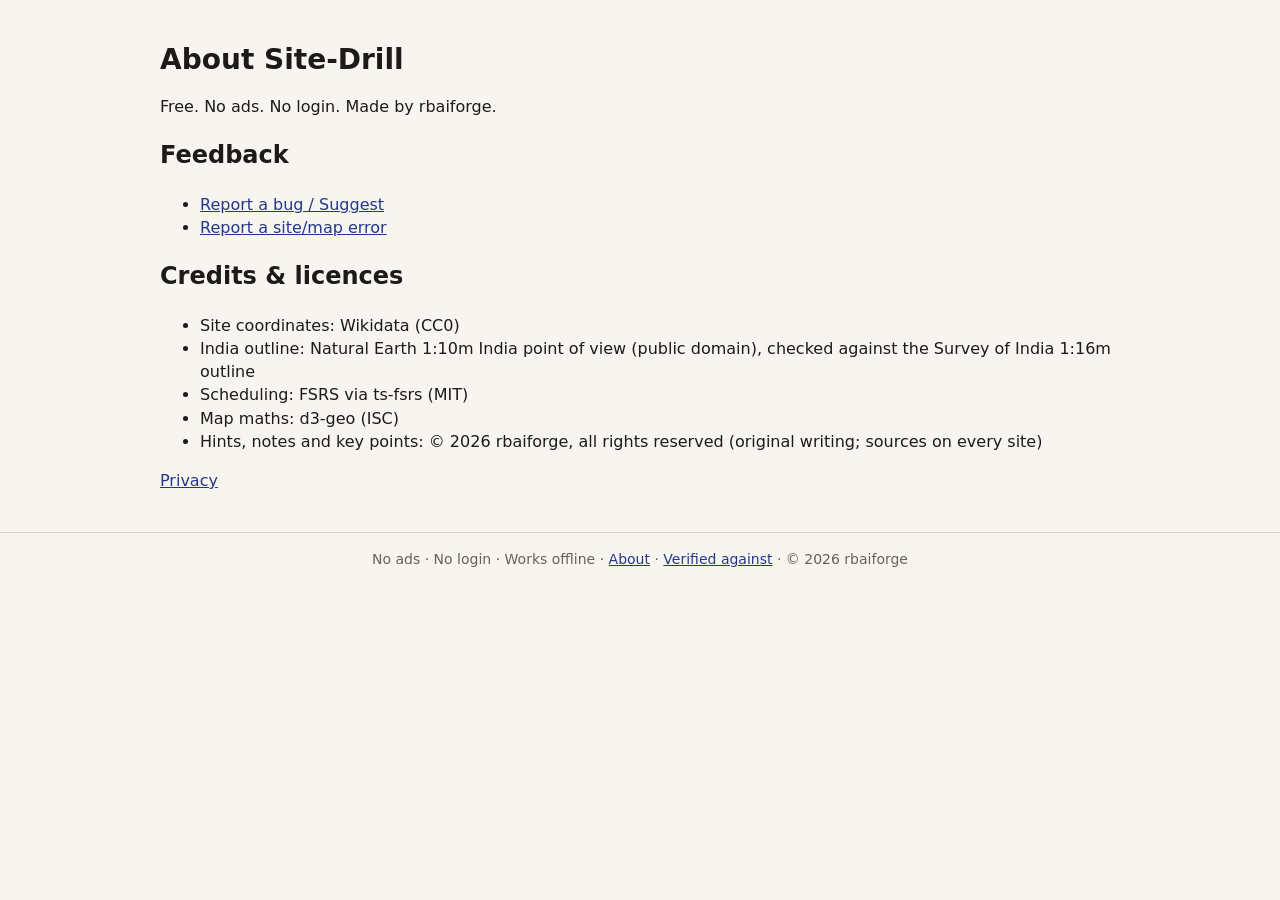
<file: about/index.html>
<!DOCTYPE html><html lang="en"><head><meta charset="utf-8"><meta name="viewport" content="width=device-width, initial-scale=1"><title>About · Site-Drill</title><meta name="description" content="About Site-Drill: free, no ads, no login."><meta name="theme-color" content="#2f45a5"><link rel="icon" href="/site-drill/icon.svg" type="image/svg+xml"><link rel="manifest" href="/site-drill/manifest.webmanifest"><script>
      document.documentElement.dataset.theme = matchMedia('(prefers-color-scheme: dark)').matches ? 'dark' : 'light';
    </script><script>(function(){const base = "/site-drill/";

      if ('serviceWorker' in navigator) navigator.serviceWorker.register(base + 'sw.js', { scope: base });
    })();</script><style>:root{--paper:#f7f5ef;--surface:#fff;--surface-2:#efece4;--surface-3:#e4e0d5;--land:#ece6d7;--sea:#fbfaf7;--map-outline:#1c1b19;--grid:#cbc4b3;--ink:#1c1b19;--ink-2:#48453f;--ink-3:#66625a;--line:#dad4c6;--line-strong:#a9a291;--accent:#2f45a5;--on-accent:#fff;--accent-soft:#e7eaf8;--accent-ink:#24378a;--near:#7a4d00;--near-bg:#fbefd5;--good:#1d6b41;--good-bg:#e1f1e7;--bad:#a1261d;--bad-bg:#fbe5e2;--scrim:#14131173;--focus:#2f45a5;--font:system-ui,-apple-system,"Segoe UI",Roboto,"Noto Sans","Helvetica Neue",Arial,sans-serif;--font-deva:"Noto Sans Devanagari","Nirmala UI",sans-serif;--fs-xs:12px;--fs-sm:14px;--fs-md:16px;--fs-lg:18px;--fs-xl:22px;--fs-2xl:28px;--fs-3xl:32px;--lh-tight:1.2;--lh:1.45;--fw-reg:400;--fw-med:560;--fw-bold:700;--fw-black:800;--sp-1:4px;--sp-2:8px;--sp-3:12px;--sp-4:16px;--sp-5:20px;--sp-6:24px;--sp-8:32px;--sp-10:40px;--r-sm:8px;--r-md:12px;--r-lg:16px;--r-xl:24px;--r-pill:999px;--e-1:0 1px 2px #1c1b1914,0 1px 3px #1c1b190f;--e-2:0 4px 14px #1c1b191f;--e-3:0 -6px 24px #1c1b1929;--tap:48px;--dur:.16s}[data-theme=dark]{--paper:#141412;--surface:#1e1d1a;--surface-2:#292824;--surface-3:#34322d;--land:#2b2924;--sea:#191816;--map-outline:#ece7db;--grid:#4a473f;--ink:#efebe1;--ink-2:#cbc6ba;--ink-3:#a8a296;--line:#3a3833;--line-strong:#5f5b52;--accent:#a3b3ff;--on-accent:#131833;--accent-soft:#262c4d;--accent-ink:#c3cdff;--near:#f2c46b;--near-bg:#3a2e15;--good:#86d7a6;--good-bg:#16301f;--bad:#ff9d93;--bad-bg:#3b1b18;--scrim:#0009;--focus:#a3b3ff;--e-1:0 1px 2px #00000080;--e-2:0 6px 18px #0000008c;--e-3:0 -6px 24px #0009}html{color-scheme:light dark}body{background:var(--paper);color:var(--ink);font-family:var(--font);font-size:var(--fs-md);line-height:var(--lh);margin:0}a{color:var(--accent-ink)}:focus-visible{outline:2px solid var(--focus);outline-offset:2px}main{max-width:960px;padding:var(--sp-6) var(--sp-4);margin:0 auto}h1{font-size:var(--fs-2xl);font-weight:var(--fw-black);line-height:var(--lh-tight)}.lede{font-size:var(--fs-lg);color:var(--ink-2)}.muted{color:var(--ink-3)}.card{background:var(--surface);border:1px solid var(--line);border-radius:var(--r-lg);padding:var(--sp-4);box-shadow:var(--e-1)}.periods{gap:var(--sp-2);margin:0;padding:0;list-style:none;display:grid}.periods a{min-height:var(--tap);padding:var(--sp-3) var(--sp-4);background:var(--surface);border:1px solid var(--line);border-radius:var(--r-lg);text-decoration:none;display:block}footer.site{border-top:1px solid var(--line);padding:var(--sp-4);text-align:center;font-size:var(--fs-sm);color:var(--ink-3)}
</style></head><body><main><h1>About Site-Drill</h1><p>Free. No ads. No login. Made by rbaiforge.</p><h2>Feedback</h2><ul><li><a href="https://rbaiforge.github.io/feedback/?product=site-drill">Report a bug / Suggest</a></li><li><a href="https://rbaiforge.github.io/feedback/?product=site-drill&amp;type=map-error">Report a site/map error</a></li></ul><h2>Credits &amp; licences</h2><ul><li>Site coordinates: Wikidata (CC0)</li><li>India outline: Natural Earth 1:10m India point of view (public domain), checked against the Survey of India 1:16m outline</li><li>Scheduling: FSRS via ts-fsrs (MIT)</li><li>Map maths: d3-geo (ISC)</li><li>Hints, notes and key points: © 2026 rbaiforge, all rights reserved (original writing; sources on every site)</li></ul><p><a href="https://rbaiforge.github.io/legal/site-drill/">Privacy</a></p></main><footer class="site">No ads · No login · Works offline · <a href="/site-drill/about/">About</a> · <a href="/site-drill/verified/">Verified against</a> · © 2026 rbaiforge</footer></body></html>
</file>
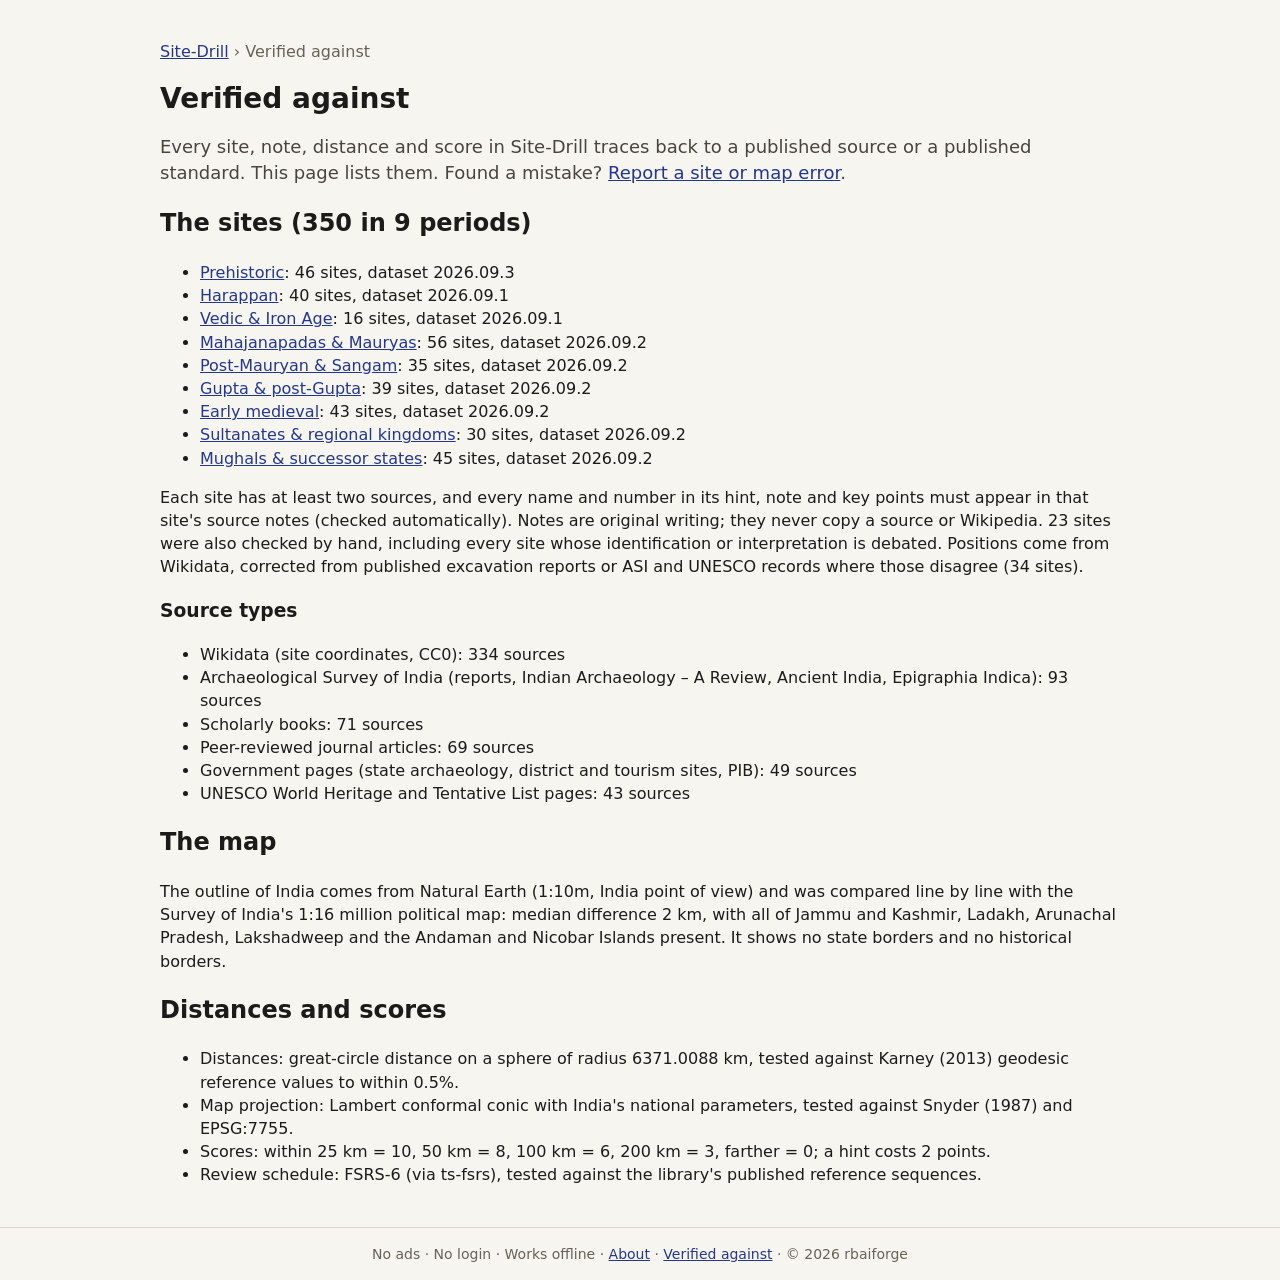
<file: verified/index.html>
<!DOCTYPE html><html lang="en"><head><meta charset="utf-8"><meta name="viewport" content="width=device-width, initial-scale=1"><title>Verified against · Site-Drill</title><meta name="description" content="The published sources, map check and tests behind every site, distance and score in Site-Drill."><meta name="theme-color" content="#2f45a5"><link rel="icon" href="/site-drill/icon.svg" type="image/svg+xml"><link rel="manifest" href="/site-drill/manifest.webmanifest"><script>
      document.documentElement.dataset.theme = matchMedia('(prefers-color-scheme: dark)').matches ? 'dark' : 'light';
    </script><script>(function(){const base = "/site-drill/";

      if ('serviceWorker' in navigator) navigator.serviceWorker.register(base + 'sw.js', { scope: base });
    })();</script><style>:root{--paper:#f7f5ef;--surface:#fff;--surface-2:#efece4;--surface-3:#e4e0d5;--land:#ece6d7;--sea:#fbfaf7;--map-outline:#1c1b19;--grid:#cbc4b3;--ink:#1c1b19;--ink-2:#48453f;--ink-3:#66625a;--line:#dad4c6;--line-strong:#a9a291;--accent:#2f45a5;--on-accent:#fff;--accent-soft:#e7eaf8;--accent-ink:#24378a;--near:#7a4d00;--near-bg:#fbefd5;--good:#1d6b41;--good-bg:#e1f1e7;--bad:#a1261d;--bad-bg:#fbe5e2;--scrim:#14131173;--focus:#2f45a5;--font:system-ui,-apple-system,"Segoe UI",Roboto,"Noto Sans","Helvetica Neue",Arial,sans-serif;--font-deva:"Noto Sans Devanagari","Nirmala UI",sans-serif;--fs-xs:12px;--fs-sm:14px;--fs-md:16px;--fs-lg:18px;--fs-xl:22px;--fs-2xl:28px;--fs-3xl:32px;--lh-tight:1.2;--lh:1.45;--fw-reg:400;--fw-med:560;--fw-bold:700;--fw-black:800;--sp-1:4px;--sp-2:8px;--sp-3:12px;--sp-4:16px;--sp-5:20px;--sp-6:24px;--sp-8:32px;--sp-10:40px;--r-sm:8px;--r-md:12px;--r-lg:16px;--r-xl:24px;--r-pill:999px;--e-1:0 1px 2px #1c1b1914,0 1px 3px #1c1b190f;--e-2:0 4px 14px #1c1b191f;--e-3:0 -6px 24px #1c1b1929;--tap:48px;--dur:.16s}[data-theme=dark]{--paper:#141412;--surface:#1e1d1a;--surface-2:#292824;--surface-3:#34322d;--land:#2b2924;--sea:#191816;--map-outline:#ece7db;--grid:#4a473f;--ink:#efebe1;--ink-2:#cbc6ba;--ink-3:#a8a296;--line:#3a3833;--line-strong:#5f5b52;--accent:#a3b3ff;--on-accent:#131833;--accent-soft:#262c4d;--accent-ink:#c3cdff;--near:#f2c46b;--near-bg:#3a2e15;--good:#86d7a6;--good-bg:#16301f;--bad:#ff9d93;--bad-bg:#3b1b18;--scrim:#0009;--focus:#a3b3ff;--e-1:0 1px 2px #00000080;--e-2:0 6px 18px #0000008c;--e-3:0 -6px 24px #0009}html{color-scheme:light dark}body{background:var(--paper);color:var(--ink);font-family:var(--font);font-size:var(--fs-md);line-height:var(--lh);margin:0}a{color:var(--accent-ink)}:focus-visible{outline:2px solid var(--focus);outline-offset:2px}main{max-width:960px;padding:var(--sp-6) var(--sp-4);margin:0 auto}h1{font-size:var(--fs-2xl);font-weight:var(--fw-black);line-height:var(--lh-tight)}.lede{font-size:var(--fs-lg);color:var(--ink-2)}.muted{color:var(--ink-3)}.card{background:var(--surface);border:1px solid var(--line);border-radius:var(--r-lg);padding:var(--sp-4);box-shadow:var(--e-1)}.periods{gap:var(--sp-2);margin:0;padding:0;list-style:none;display:grid}.periods a{min-height:var(--tap);padding:var(--sp-3) var(--sp-4);background:var(--surface);border:1px solid var(--line);border-radius:var(--r-lg);text-decoration:none;display:block}footer.site{border-top:1px solid var(--line);padding:var(--sp-4);text-align:center;font-size:var(--fs-sm);color:var(--ink-3)}
</style></head><body><main><p class="muted"><a href="/site-drill/">Site-Drill</a> › Verified against</p><h1>Verified against</h1><p class="lede">Every site, note, distance and score in Site-Drill traces back to a published source or a published standard. This page lists them. Found a mistake? <a href="https://rbaiforge.github.io/feedback/?product=site-drill&type=map-error">Report a site or map error</a>.</p><h2>The sites (350 in 9 periods)</h2><ul><li><a href="/site-drill/prehistoric/">Prehistoric</a>: 46 sites, dataset 2026.09.3</li><li><a href="/site-drill/harappan/">Harappan</a>: 40 sites, dataset 2026.09.1</li><li><a href="/site-drill/vedic-iron/">Vedic &amp; Iron Age</a>: 16 sites, dataset 2026.09.1</li><li><a href="/site-drill/mahajanapada-maurya/">Mahajanapadas &amp; Mauryas</a>: 56 sites, dataset 2026.09.2</li><li><a href="/site-drill/post-maurya-sangam/">Post-Mauryan &amp; Sangam</a>: 35 sites, dataset 2026.09.2</li><li><a href="/site-drill/gupta/">Gupta &amp; post-Gupta</a>: 39 sites, dataset 2026.09.2</li><li><a href="/site-drill/early-medieval/">Early medieval</a>: 43 sites, dataset 2026.09.2</li><li><a href="/site-drill/sultanate-regional/">Sultanates &amp; regional kingdoms</a>: 30 sites, dataset 2026.09.2</li><li><a href="/site-drill/mughal/">Mughals &amp; successor states</a>: 45 sites, dataset 2026.09.2</li></ul><p>Each site has at least two sources, and every name and number in its hint, note and key points must appear in that site's source notes (checked automatically). Notes are original writing; they never copy a source or Wikipedia. 23 sites were also checked by hand, including every site whose identification or interpretation is debated. Positions come from Wikidata, corrected from published excavation reports or ASI and UNESCO records where those disagree (34 sites).</p><h3>Source types</h3><ul><li>Wikidata (site coordinates, CC0): 334 sources</li><li>Archaeological Survey of India (reports, Indian Archaeology – A Review, Ancient India, Epigraphia Indica): 93 sources</li><li>Scholarly books: 71 sources</li><li>Peer-reviewed journal articles: 69 sources</li><li>Government pages (state archaeology, district and tourism sites, PIB): 49 sources</li><li>UNESCO World Heritage and Tentative List pages: 43 sources</li></ul><h2>The map</h2><p>The outline of India comes from Natural Earth (1:10m, India point of view) and was compared line by line with the Survey of India's 1:16 million political map: median difference 2 km, with all of Jammu and Kashmir, Ladakh, Arunachal Pradesh, Lakshadweep and the Andaman and Nicobar Islands present. It shows no state borders and no historical borders.</p><h2>Distances and scores</h2><ul><li>Distances: great-circle distance on a sphere of radius 6371.0088 km, tested against Karney (2013) geodesic reference values to within 0.5%.</li><li>Map projection: Lambert conformal conic with India's national parameters, tested against Snyder (1987) and EPSG:7755.</li><li>Scores: within 25 km = 10, 50 km = 8, 100 km = 6, 200 km = 3, farther = 0; a hint costs 2 points.</li><li>Review schedule: FSRS-6 (via ts-fsrs), tested against the library's published reference sequences.</li></ul></main><footer class="site">No ads · No login · Works offline · <a href="/site-drill/about/">About</a> · <a href="/site-drill/verified/">Verified against</a> · © 2026 rbaiforge</footer></body></html>
</file>
